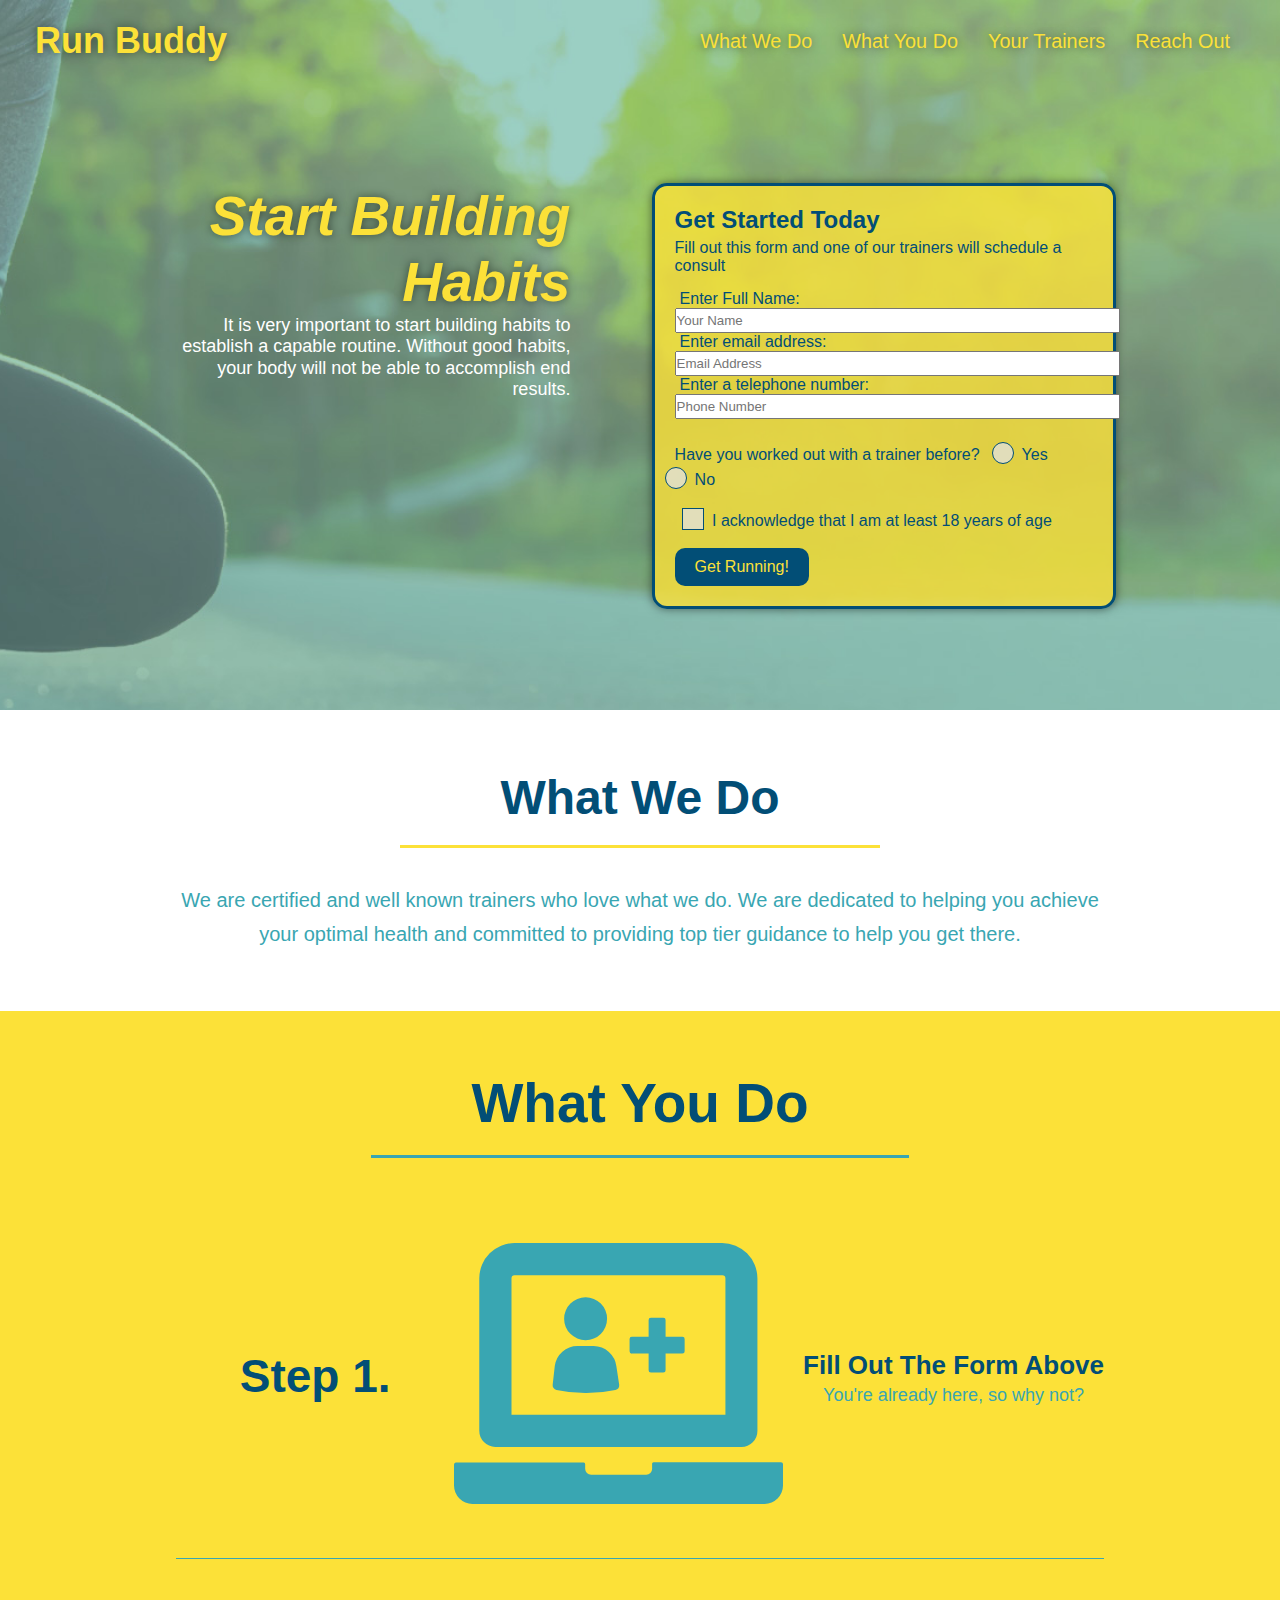
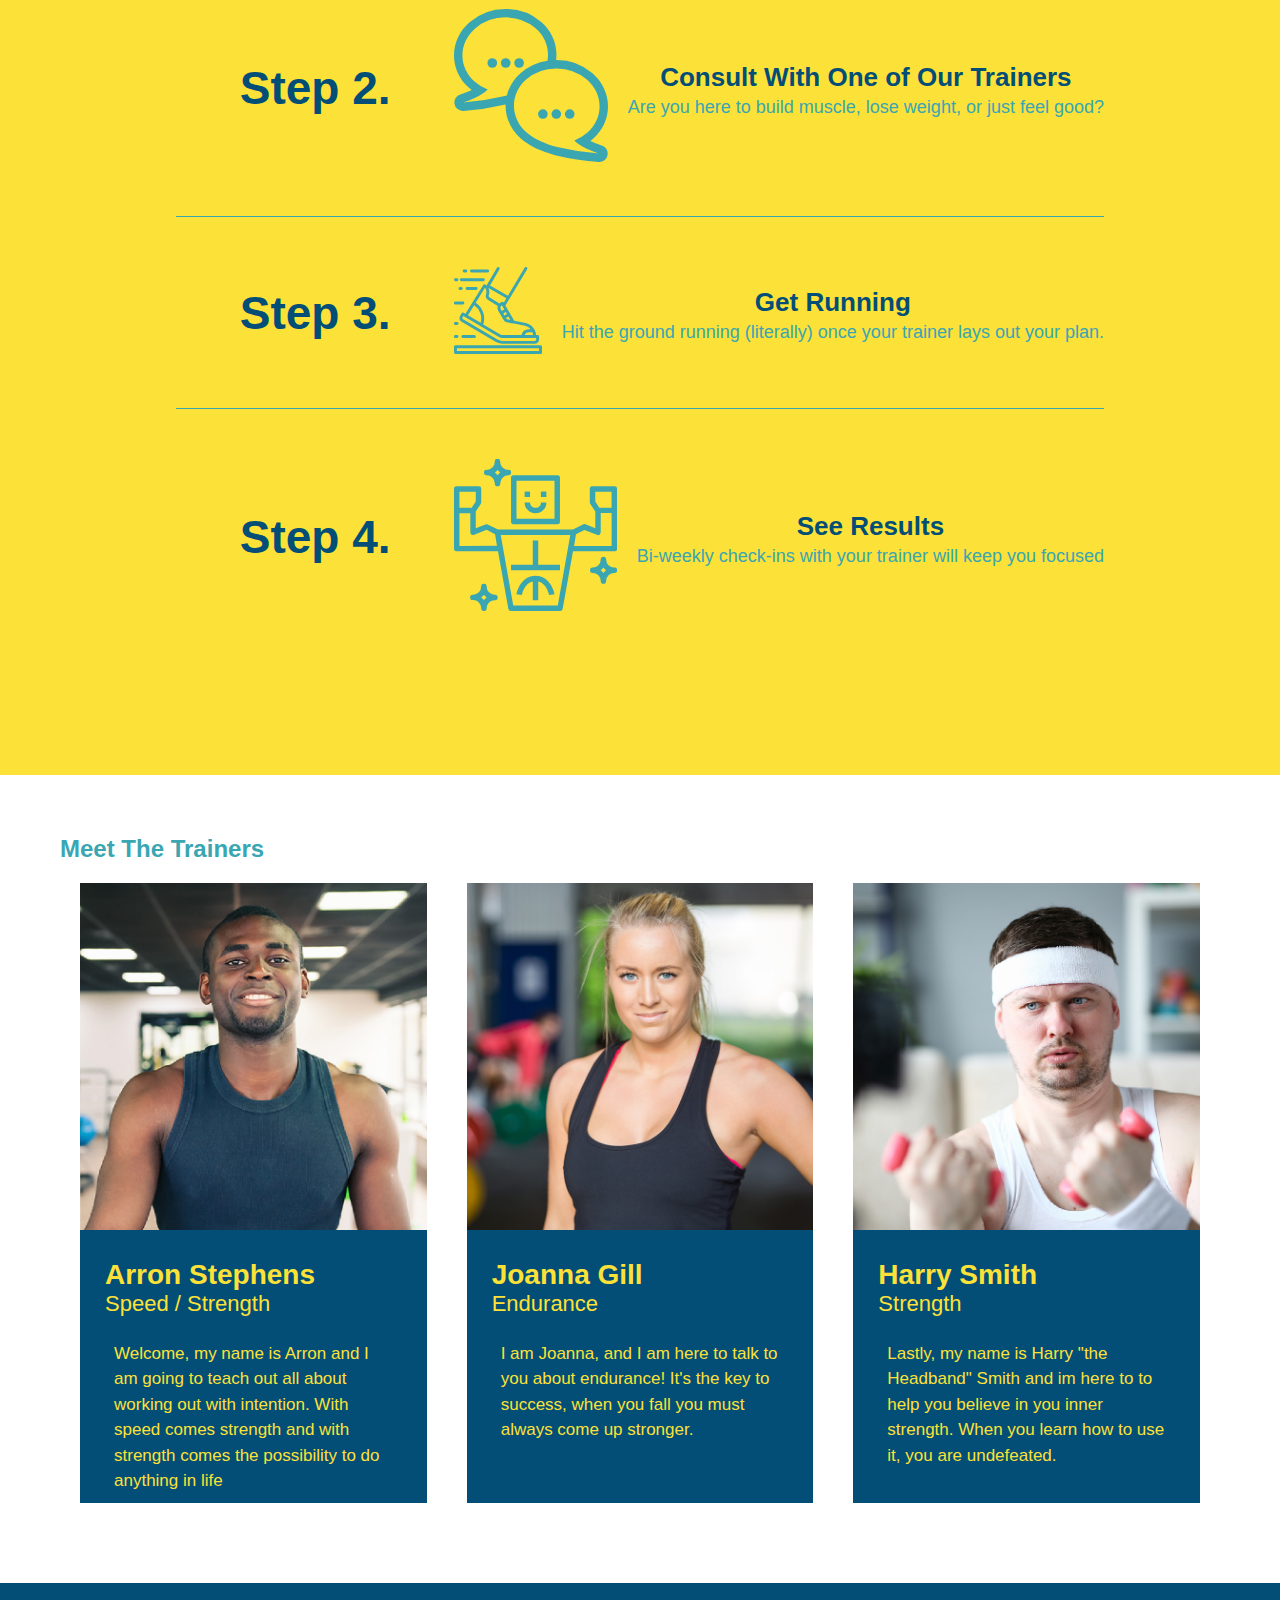
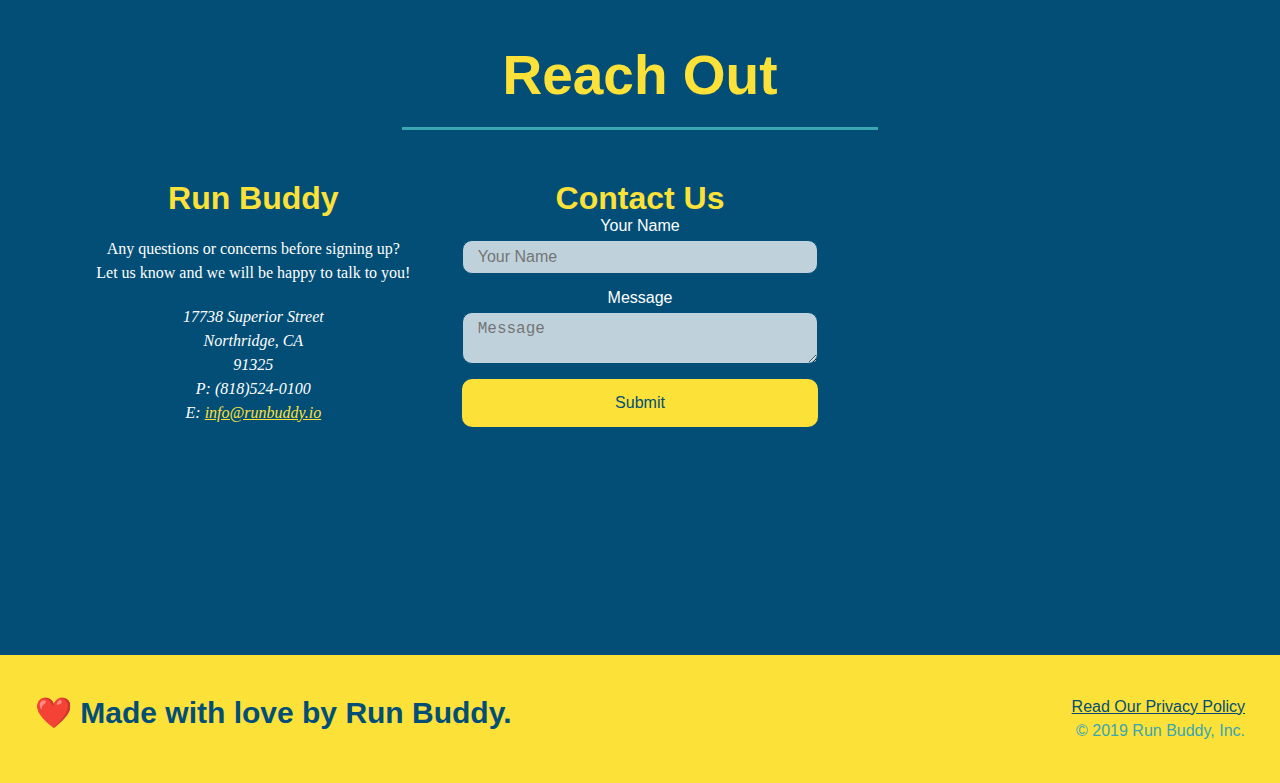
<file: index.html>
<!DOCTYPE html>
<html lang="en">
    <head>
        <meta charset="UTF-8"/>
        <meta name="viewport" content="width=device-width, initial-scale=1.0" />
        <title>Run Buddy</title>
        <link rel="stylesheet" href="./assets/css/style.css"/>

    </head>
    <body>
        <header>
            <h1>
                <a href="/">Run Buddy</a>
            </h1>
            <nav>
                <!--Unordered list items-->
                <ul>
                    <li>
                        <a href="#what-we-do">What We Do</a>
                    </li>
                    <li>
                        <a href="#what-you-do">What You Do</a>
                    </li>
                    <li>
                        <a href="#your-trainers">Your Trainers</a>
                    </li>
                    <li>
                        <a href="#reach-out">Reach Out</a>
                    </li>
                </ul>
            </nav>
        </header>
        

        <!--hero/jumbotron-->
        <section class="hero">
            <div class="hero-cta">
                <h2>Start Building Habits</h2>
                <p>It is very important to start building habits to establish a capable routine. Without good habits, your body will not be able to accomplish end results.</p>
            </div>
            <div class="hero-form">
                <h3>Get Started Today</h3>
                <p>Fill out this form and one of our trainers will schedule a consult</p>
                <form>
                    <label for="name">Enter Full Name:</label>
                    <br />
                    <input style="width: 445px; height: 25px;" type="text" placeholder="Your Name" name="name" id="name" />
                    <br />

                    <label for="email">Enter email address:</label>
                    <br />
                    <input style="width: 445px; height: 25px" type="text" placeholder="Email Address" name="email" id="email" />
                    <br />

                    <label for="phone">Enter a telephone number:</label>
                    <br />
                    <input style="width: 445px; height: 25px" type="text" placeholder="Phone Number" name="phone" id="phone" />
                    <br />

                    <span>
                        <br />
                    <p>
                    Have you worked out with a trainer before? 
                    <span class="radio-wrapper">
                    <input type="radio" name="trainer-confirm" id="trainer-yes" />
                    <label for="trainer-yes">Yes</label>
                    </span>
                    <span class="radio-wrapper">
                    <input type="radio" name="trainer-confirm" id="trainer-no" />
                    <label for="trainer-no">No</label>
                    </span>
                    </p>
                    <p>
                    <span class="checkbox-wrapper">
                    <input type="checkbox" name="age-confirm" id="checkbox" />
                    <label for="checkbox">I acknowledge that I am at least 18 years of age</label>
                    
                    </span>
                    </p>

                    <button type="submit">Get Running!</button>

                </form>
            </div>
        </section>


        <!--What We Do Section-->
        <section id="what-we-do" class="intro">
                <h2>What We Do</h2>
                <p>We are certified and well known trainers who love what we do. We are dedicated to helping you achieve your optimal health and committed to providing top tier guidance to help you get there.</p>
            
        </section>

        <!--What You Do Section-->
        <section id="what-you-do" class="steps">
                <h2>What You Do</h2>
                
                <div class="step">
                <h3>Step 1.</h3>
                <div class="step-info">
                    <div class="step-img">
                        <img src="assets/images/01-04-svgs/step-1.svg" alt="" />
                    </div>
                    <div class="step-text">
                        <h4>Fill Out The Form Above</h4>
                        <p>You're already here, so why not?</p>
                    </div>
                </div>
            </div>

            <div class="step">
                <h3>Step 2.</h3>
                <div class="step-info">
                    <div class="step-img">
                        <img src="assets/images/01-04-svgs/step-2.svg" alt="" />
                    </div>
                    <div class="step-text">
                        <h4>Consult With One of Our Trainers</h4>
                        <p>Are you here to build muscle, lose weight, or just feel good?</p>
                    </div>
                </div>
            </div>

            <div class="step">
                <h3>Step 3.</h3>
                <div class="step-info">
                    <div class="step-img">
                        <img src="assets/images/01-04-svgs/step-3.svg" alt="" />
                    </div>
                    <div class="step-text">
                        <h4>Get Running</h4>
                        <p>Hit the ground running (literally) once your trainer lays out your plan.</p>
                    </div>
                </div>
            </div>

            <div class="step">
                <h3>Step 4.</h3>
                <div class="step-info">
                    <div class="step-img">
                        <img src="assets/images/01-04-svgs/step-4.svg" alt="" />
                    </div>
                    <div class="step-text">
                        <h4>See Results</h4>
                        <p>Bi-weekly check-ins with your trainer will keep you focused</p>
                    </div>
                </div>
            </div>
        </section>

        <!--Meet The Trainers Section-->
        <section id="your-trainers">
                <h2>Meet The Trainers</h2>
        <div class="trainers">
            <article class="trainer">
                <img src="./assets/images/01-05-trainers/trainer-1.jpg" alt="Arron Stephens" />
                <div class="trainer-bio">
                    <h3 class="trainer-name">Arron Stephens</h3>
                    <h4 class="trainer-role">Speed / Strength</h4>
                    <p>Welcome, my name is Arron and I am going to teach out all about working out with intention. With speed comes strength and with strength comes the possibility to do anything in life</p>
                </div>
            </article>

            <article class="trainer">
                <img src="assets/images/01-05-trainers/trainer-2.jpg" alt="Joanna Gill" />
                <div class="trainer-bio">
                    <h3 class="trainer-name">Joanna Gill</h3>
                    <h4 class="trainer-role">Endurance</h4>
                    <p>I am Joanna, and I am here to talk to you about endurance! It's the key to success, when you fall you must always come up stronger.</p>
                </div>
                
            </article>

            <article class="trainer">
                <img src="assets/images/01-05-trainers/trainer-3.jpg" alt="Harry Smith" />
                <div class="trainer-bio">
                    <h3 class="trainer-name">Harry Smith</h3>
                    <h4 class="trainer-role">Strength</h4>
                    <p>Lastly, my name is Harry "the Headband" Smith and im here to to help you believe in you inner strength. When you learn how to use it, you are undefeated.</p>
                </div>
            </article>
        </div>
        </section>

        <!--Reach Out Section-->
        <section id="reach-out" class="contact">
                <h2>Reach Out</h2>
            <div class="contact-info">
                <div>
                    <h3>Run Buddy</h3>
                    <p>Any questions or concerns before signing up?
                     <br />
                    Let us know and we will be happy to talk to you!
                     </p>
                <address>
                    17738 Superior Street <br />
                    Northridge, CA <br />
                    91325 <br />
                    P: (818)524-0100 <br />
                    E: <a href="mailto:info@runbuddy.io">info@runbuddy.io</a>
                </address>
                </div>

                <div class="contact-form">
                    <h3>Contact Us</h3>
                    <form>
                        <label for="contact-name">Your Name</label>
                        <input type="text" id="contact-name" placeholder="Your Name" />

                        <label for="contact-message">Message</label>
                        <textarea id="contact-message" placeholder="Message"></textarea>
                        
                        <button type="submit">Submit</button>
                    </form>
                </div>

                <iframe src="https://www.google.com/maps/embed?pb=!1m18!1m12!1m3!1d3298.086466622393!2d-118.52366784956443!3d34.24633721482932!2m3!1f0!2f0!3f0!3m2!1i1024!2i768!4f13.1!3m3!1m2!1s0x80c29af9d568f711%3A0x3acce81104644453!2s17738%20Superior%20St%2C%20Northridge%2C%20CA%2091325!5e0!3m2!1sen!2sus!4v1646447461310!5m2!1sen!2sus" 
                width="0" height="400" style="border:0;" allowfullscreen="" loading="lazy"></iframe>
            </div>
        </section>


        <!--Footer-->
        <footer>
            <h2>❤️ Made with love by Run Buddy. </h2>
            <div>
                <a href="./privacy-policy.html">Read Our Privacy Policy</a><br />
                &copy; 2019 Run Buddy, Inc.
            </div>
        </footer>
    </body>
</html>
</file>
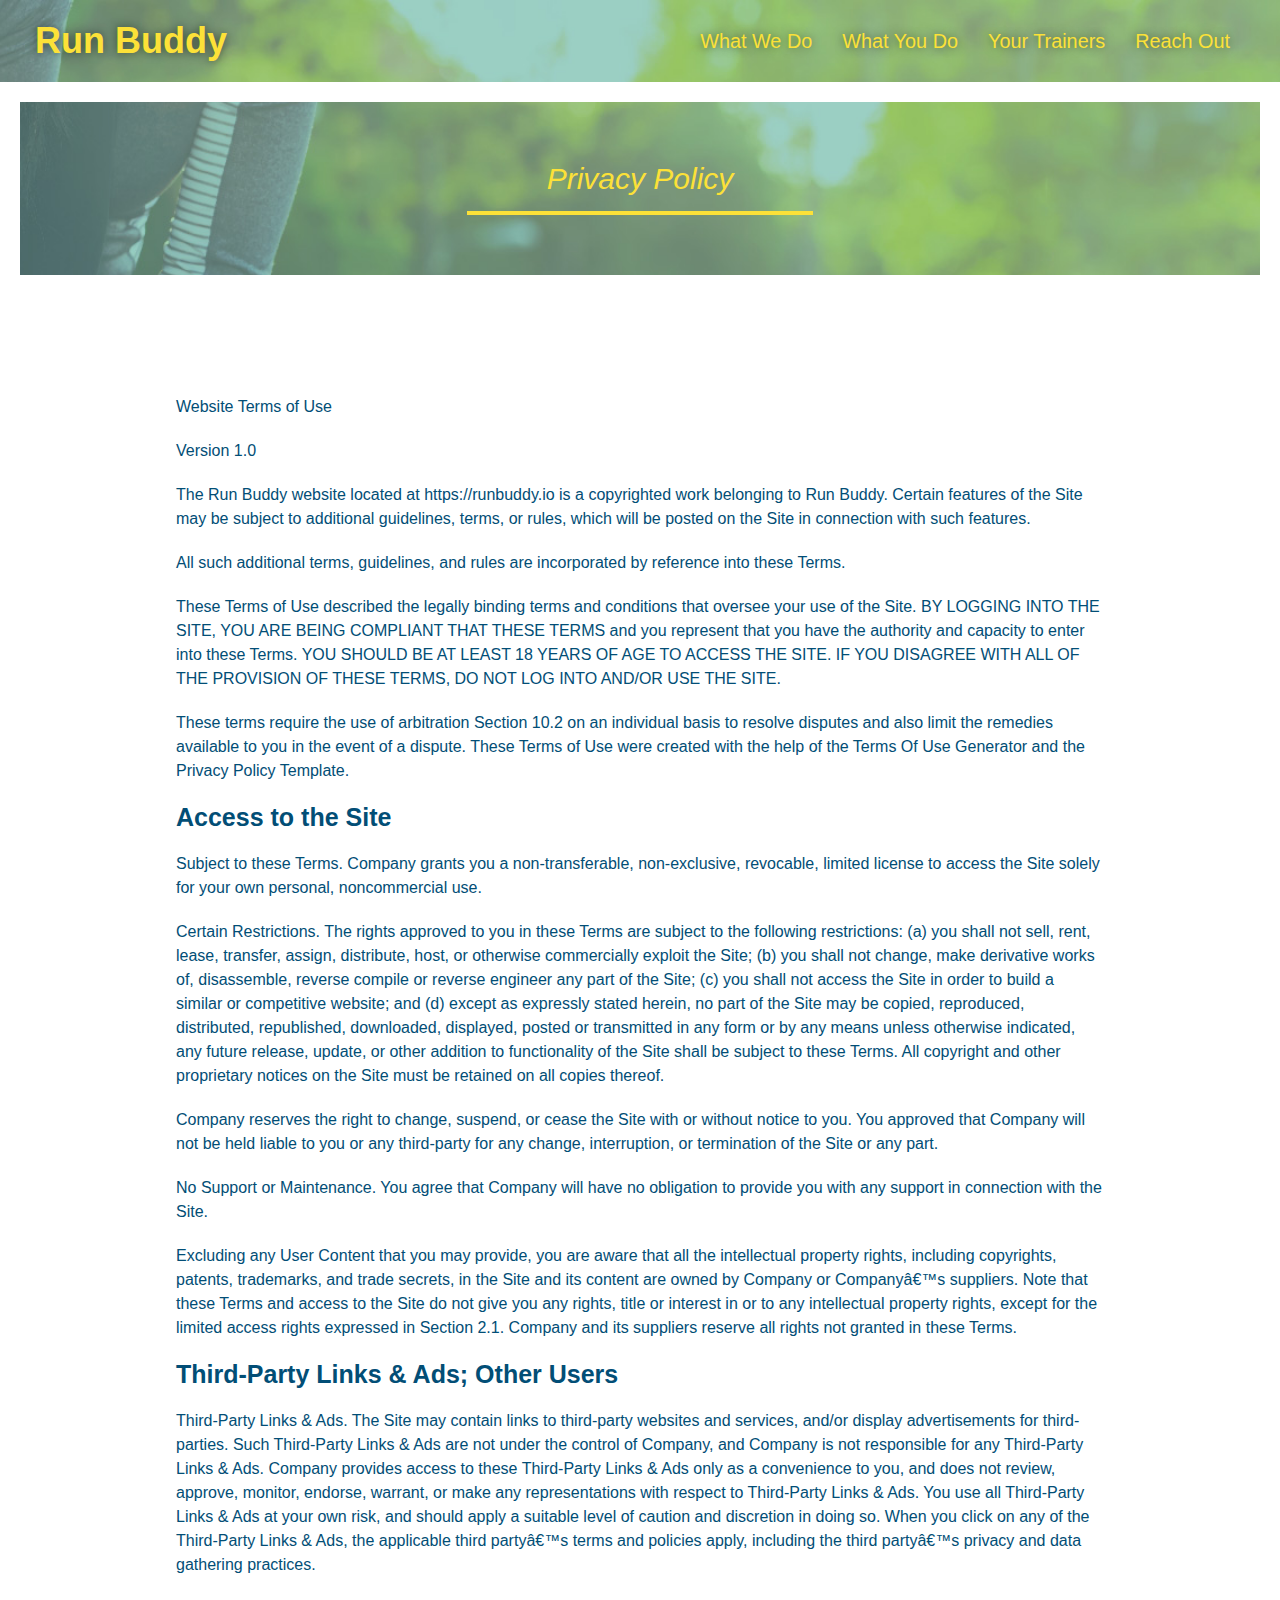
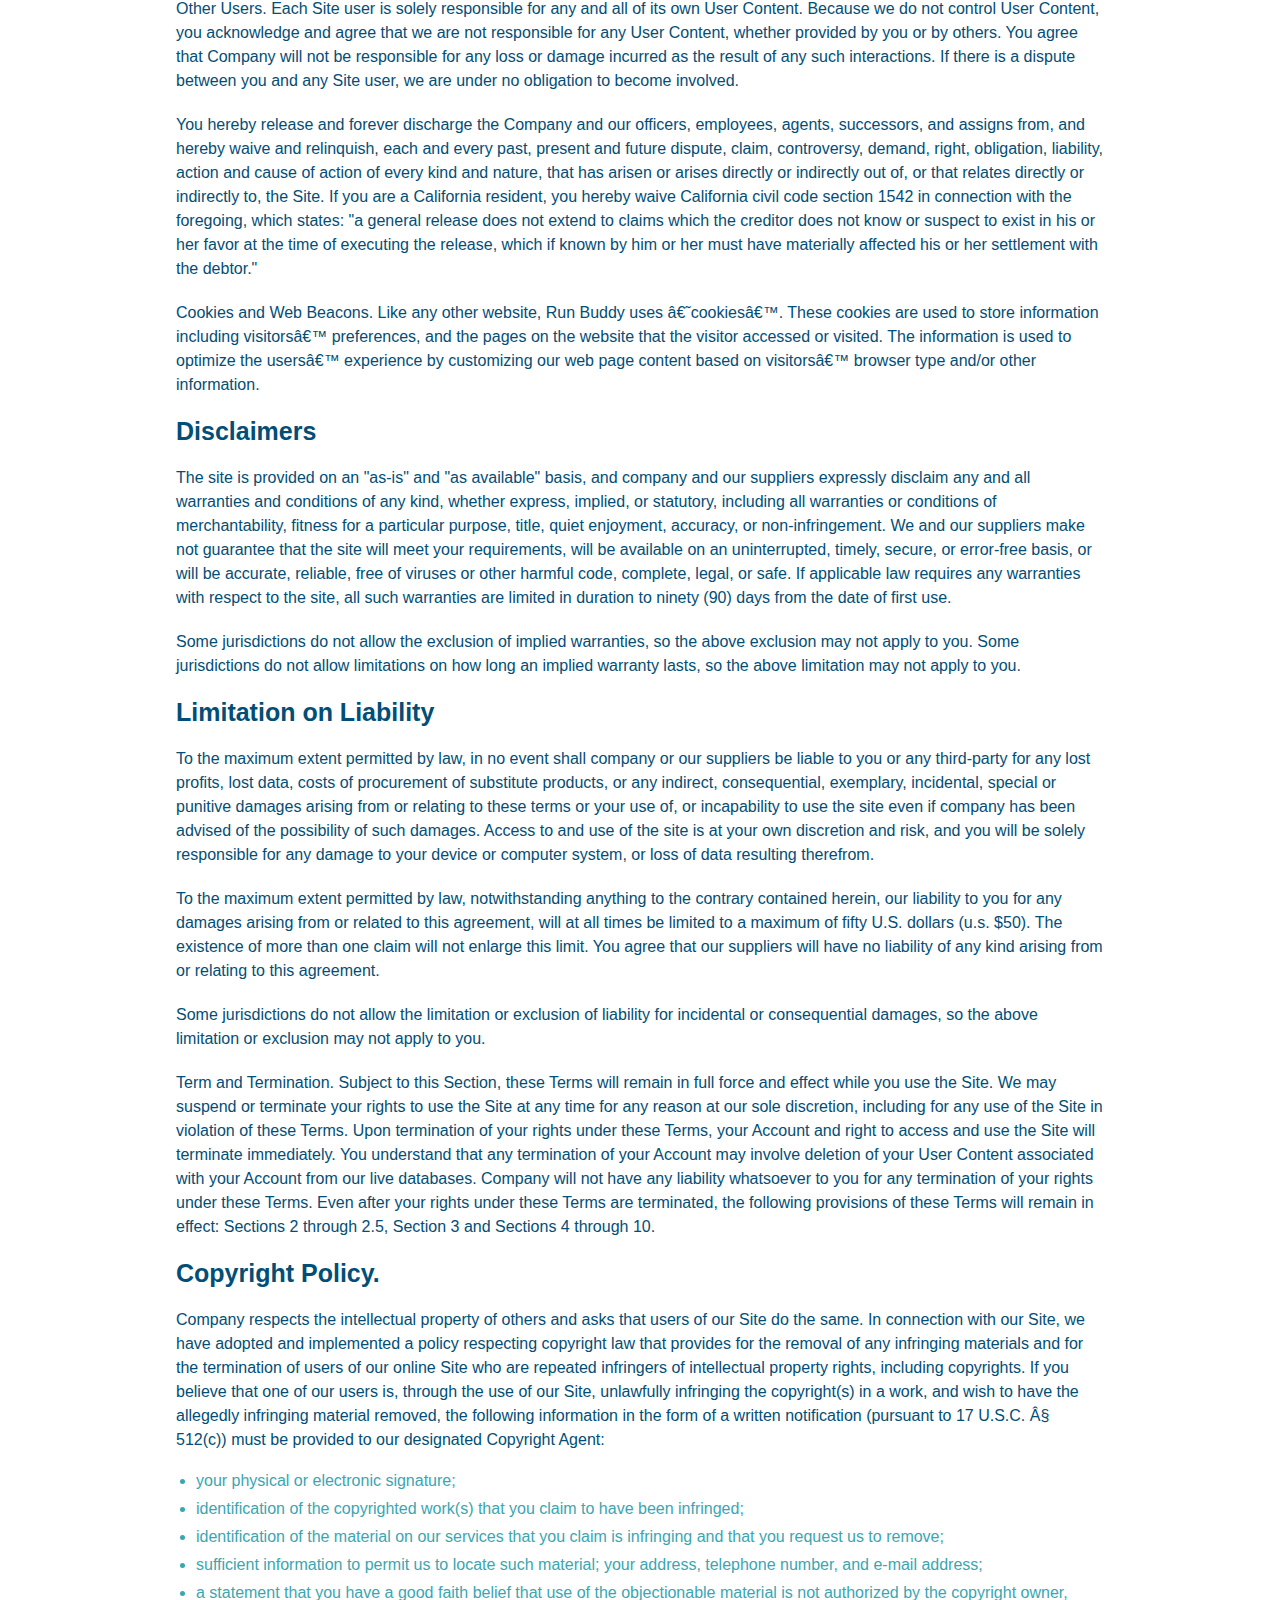
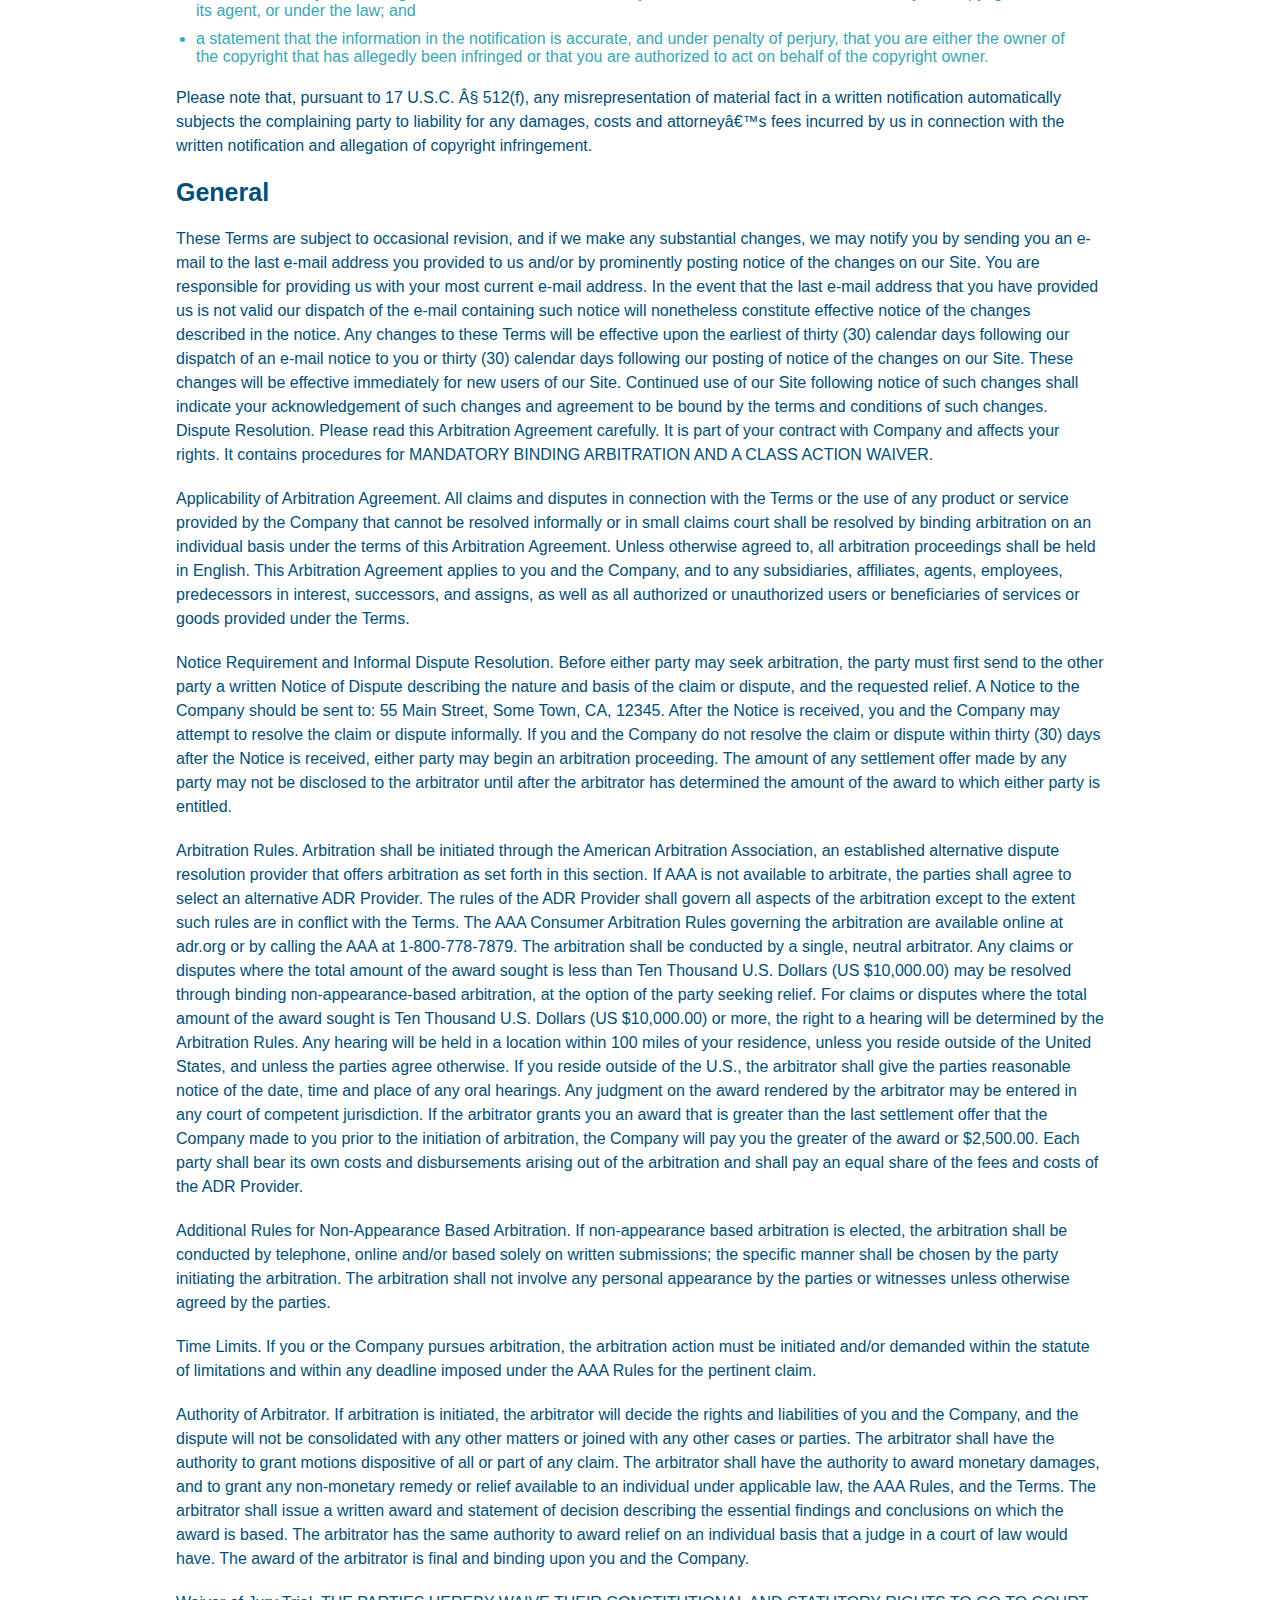
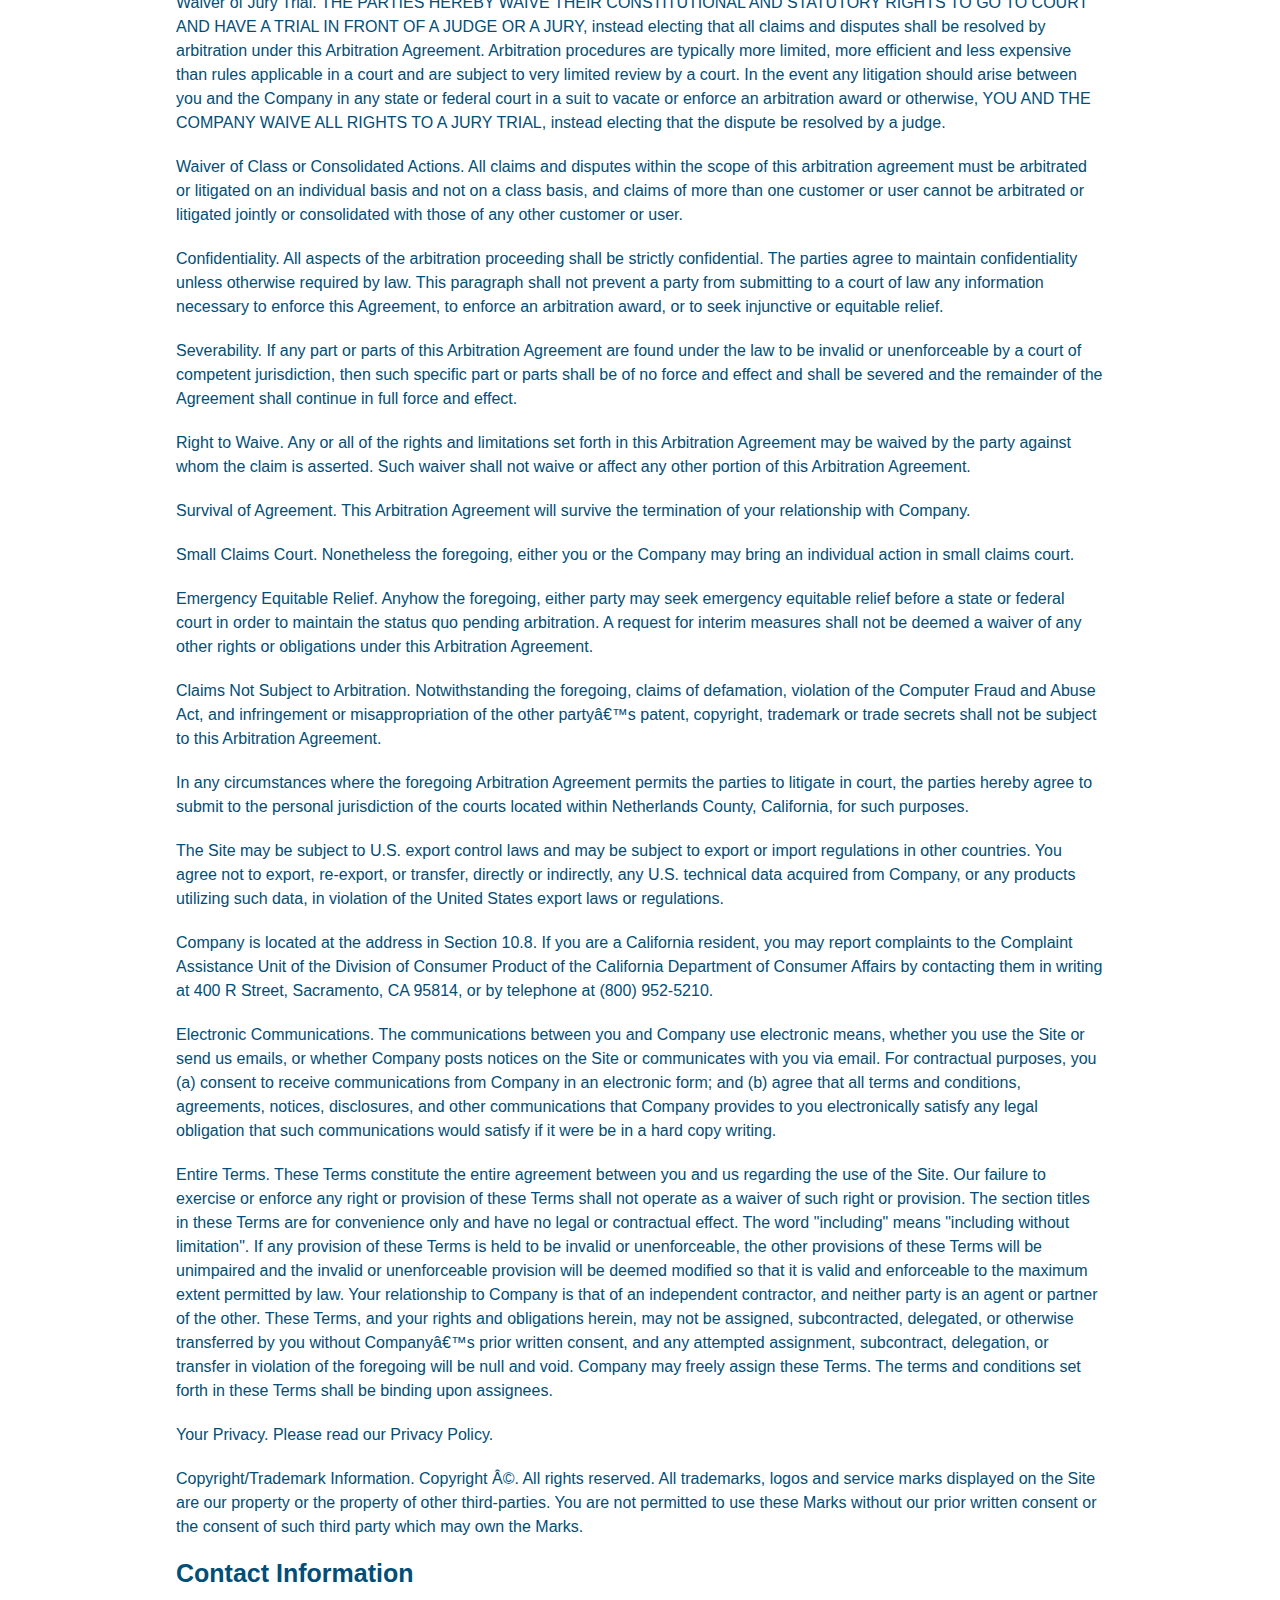
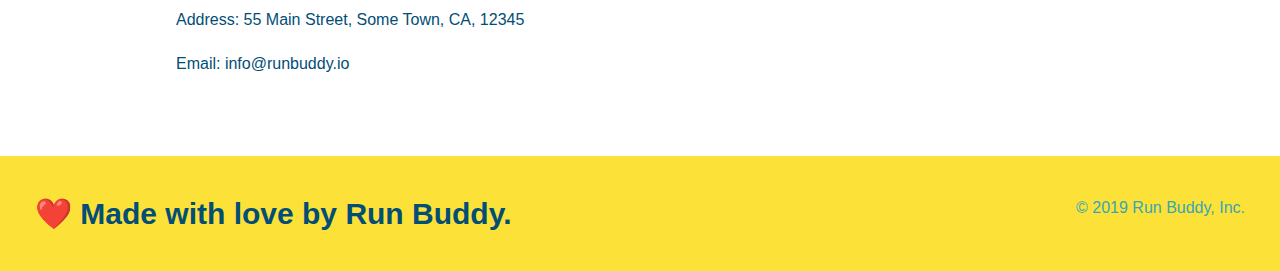
<file: privacy-policy.html>
<!DOCTYPE html>
<html lang="en">
<head>
    <meta charset="UTF-8">
    <meta name="viewport" content="width=device-width, initial-scale=1.0" />
    <title>Privacy Policy - Run Buddy</title>
    <link rel="stylesheet" href="./assets/css/style.css"/>
    <link rel="stylesheet" href="./assets/css/secondary-style.css" />
</head>
<body>

     <header>
            <h1>
                <a href="/">Run Buddy</a>
            </h1>
            <nav>
                <!--Unordered list items-->
                <ul>
                    <li>
                        <a href="./index.html#what-we-do">What We Do</a>
                    </li>
                    <li>
                        <a href="./index.html#what-you-do">What You Do</a>
                    </li>
                    <li>
                        <a href="./index.html#your-trainers">Your Trainers</a>
                    </li>
                    <li>
                        <a href="./index.html#reach-out">Reach Out</a>
                    </li>
                </ul>
            </nav>
        </header>

        <section class="hero hero-secondary">
            <h2 class="page-title">
                Privacy Policy
            </h2>

        </section>

         <section>
            <article class="secondary-content">
                <p>
        Website Terms of Use
      </p>

      <p>
        Version 1.0
      </p>

      <p>
        The Run Buddy website located at https://runbuddy.io is a copyrighted work belonging to Run Buddy. Certain
        features of the Site may be subject to additional guidelines, terms, or rules, which will be posted on the Site
        in connection with such features.
      </p>

      <p>
        All such additional terms, guidelines, and rules are incorporated by reference into these Terms.
      </p>

      <p>
        These Terms of Use described the legally binding terms and conditions that oversee your use of the Site. BY
        LOGGING INTO THE SITE, YOU ARE BEING COMPLIANT THAT THESE TERMS and you represent that you have the authority
        and capacity to enter into these Terms. YOU SHOULD BE AT LEAST 18 YEARS OF AGE TO ACCESS THE SITE. IF YOU
        DISAGREE WITH ALL OF THE PROVISION OF THESE TERMS, DO NOT LOG INTO AND/OR USE THE SITE.
      </p>

      <p>
        These terms require the use of arbitration Section 10.2 on an individual basis to resolve disputes and also
        limit the remedies available to you in the event of a dispute. These Terms of Use were created with the help of
        the Terms Of Use Generator and the Privacy Policy Template.
      </p>

      <h3>
        Access to the Site
      </h3>

      <p>
        Subject to these Terms. Company grants you a non-transferable, non-exclusive, revocable, limited license to
        access the Site solely for your own personal, noncommercial use.
      </p>

      <p>
        Certain Restrictions. The rights approved to you in these Terms are subject to the following restrictions: (a)
        you shall not sell, rent, lease, transfer, assign, distribute, host, or otherwise commercially exploit the Site;
        (b) you shall not change, make derivative works of, disassemble, reverse compile or reverse engineer any part of
        the Site; (c) you shall not access the Site in order to build a similar or competitive website; and (d) except
        as expressly stated herein, no part of the Site may be copied, reproduced, distributed, republished, downloaded,
        displayed, posted or transmitted in any form or by any means unless otherwise indicated, any future release,
        update, or other addition to functionality of the Site shall be subject to these Terms. All copyright and other
        proprietary notices on the Site must be retained on all copies thereof.
      </p>

      <p>
        Company reserves the right to change, suspend, or cease the Site with or without notice to you. You approved
        that Company will not be held liable to you or any third-party for any change, interruption, or termination of
        the Site or any part.
      </p>

      <p>
        No Support or Maintenance. You agree that Company will have no obligation to provide you with any support in
        connection with the Site.
      </p>

      <p>
        Excluding any User Content that you may provide, you are aware that all the intellectual property rights,
        including copyrights, patents, trademarks, and trade secrets, in the Site and its content are owned by Company
        or Companyâ€™s suppliers. Note that these Terms and access to the Site do not give you any rights, title or
        interest in or to any intellectual property rights, except for the limited access rights expressed in Section
        2.1. Company and its suppliers reserve all rights not granted in these Terms.
      </p>

      <h3>
        Third-Party Links & Ads; Other Users
      </h3>

      <p>
        Third-Party Links & Ads. The Site may contain links to third-party websites and services, and/or display
        advertisements for third-parties. Such Third-Party Links & Ads are not under the control of Company, and Company
        is not responsible for any Third-Party Links & Ads. Company provides access to these Third-Party Links & Ads
        only as a convenience to you, and does not review, approve, monitor, endorse, warrant, or make any
        representations with respect to Third-Party Links & Ads. You use all Third-Party Links & Ads at your own risk,
        and should apply a suitable level of caution and discretion in doing so. When you click on any of the
        Third-Party Links & Ads, the applicable third partyâ€™s terms and policies apply, including the third partyâ€™s
        privacy and data gathering practices.
      </p>

      <p>
        Other Users. Each Site user is solely responsible for any and all of its own User Content. Because we do not
        control User Content, you acknowledge and agree that we are not responsible for any User Content, whether
        provided by you or by others. You agree that Company will not be responsible for any loss or damage incurred as
        the result of any such interactions. If there is a dispute between you and any Site user, we are under no
        obligation to become involved.
      </p>

      <p>
        You hereby release and forever discharge the Company and our officers, employees, agents, successors, and
        assigns from, and hereby waive and relinquish, each and every past, present and future dispute, claim,
        controversy, demand, right, obligation, liability, action and cause of action of every kind and nature, that has
        arisen or arises directly or indirectly out of, or that relates directly or indirectly to, the Site. If you are
        a California resident, you hereby waive California civil code section 1542 in connection with the foregoing,
        which states: "a general release does not extend to claims which the creditor does not know or suspect to exist
        in his or her favor at the time of executing the release, which if known by him or her must have materially
        affected his or her settlement with the debtor."
      </p>

      <p>
        Cookies and Web Beacons. Like any other website, Run Buddy uses â€˜cookiesâ€™. These cookies are used to store
        information including visitorsâ€™ preferences, and the pages on the website that the visitor accessed or visited.
        The information is used to optimize the usersâ€™ experience by customizing our web page content based on visitorsâ€™
        browser type and/or other information.
      </p>

      <h3>
        Disclaimers
      </h3>

      <p>
        The site is provided on an "as-is" and "as available" basis, and company and our suppliers expressly disclaim
        any and all warranties and conditions of any kind, whether express, implied, or statutory, including all
        warranties or conditions of merchantability, fitness for a particular purpose, title, quiet enjoyment, accuracy,
        or non-infringement. We and our suppliers make not guarantee that the site will meet your requirements, will be
        available on an uninterrupted, timely, secure, or error-free basis, or will be accurate, reliable, free of
        viruses or other harmful code, complete, legal, or safe. If applicable law requires any warranties with respect
        to the site, all such warranties are limited in duration to ninety (90) days from the date of first use.
      </p>

      <p>
        Some jurisdictions do not allow the exclusion of implied warranties, so the above exclusion may not apply to
        you. Some jurisdictions do not allow limitations on how long an implied warranty lasts, so the above limitation
        may not apply to you.
      </p>

      <h3>
        Limitation on Liability
      </h3>

      <p>
        To the maximum extent permitted by law, in no event shall company or our suppliers be liable to you or any
        third-party for any lost profits, lost data, costs of procurement of substitute products, or any indirect,
        consequential, exemplary, incidental, special or punitive damages arising from or relating to these terms or
        your use of, or incapability to use the site even if company has been advised of the possibility of such
        damages. Access to and use of the site is at your own discretion and risk, and you will be solely responsible
        for any damage to your device or computer system, or loss of data resulting therefrom.
      </p>

      <p>
        To the maximum extent permitted by law, notwithstanding anything to the contrary contained herein, our liability
        to you for any damages arising from or related to this agreement, will at all times be limited to a maximum of
        fifty U.S. dollars (u.s. $50). The existence of more than one claim will not enlarge this limit. You agree that
        our suppliers will have no liability of any kind arising from or relating to this agreement.
      </p>

      <p>
        Some jurisdictions do not allow the limitation or exclusion of liability for incidental or consequential
        damages, so the above limitation or exclusion may not apply to you.
      </p>

      <p>
        Term and Termination. Subject to this Section, these Terms will remain in full force and effect while you use
        the Site. We may suspend or terminate your rights to use the Site at any time for any reason at our sole
        discretion, including for any use of the Site in violation of these Terms. Upon termination of your rights under
        these Terms, your Account and right to access and use the Site will terminate immediately. You understand that
        any termination of your Account may involve deletion of your User Content associated with your Account from our
        live databases. Company will not have any liability whatsoever to you for any termination of your rights under
        these Terms. Even after your rights under these Terms are terminated, the following provisions of these Terms
        will remain in effect: Sections 2 through 2.5, Section 3 and Sections 4 through 10.
      </p>

      <h3>
        Copyright Policy.
      </h3>

      <p>
        Company respects the intellectual property of others and asks that users of our Site do the same. In connection
        with our Site, we have adopted and implemented a policy respecting copyright law that provides for the removal
        of any infringing materials and for the termination of users of our online Site who are repeated infringers of
        intellectual property rights, including copyrights. If you believe that one of our users is, through the use of
        our Site, unlawfully infringing the copyright(s) in a work, and wish to have the allegedly infringing material
        removed, the following information in the form of a written notification (pursuant to 17 U.S.C. Â§ 512(c)) must
        be provided to our designated Copyright Agent:
      </p>

      <ul>
        <li>
          your physical or electronic signature;
        </li>
        <li>
          identification of the copyrighted work(s) that you claim to have been infringed;
        </li>
        <li>
          identification of the material on our services that you claim is infringing and that you request us to remove;
        </li>
        <li>
          sufficient information to permit us to locate such material; your address, telephone number, and e-mail
          address;
        </li>
        <li>
          a statement that you have a good faith belief that use of the objectionable material is not authorized by the
          copyright owner, its agent, or under the law; and
        </li>
        <li>
          a statement that the information in the notification is accurate, and under penalty of perjury, that you are
          either the owner of the copyright that has allegedly been infringed or that you are authorized to act on
          behalf of the copyright owner.
        </li>
      </ul>

      <p>
        Please note that, pursuant to 17 U.S.C. Â§ 512(f), any misrepresentation of material fact in a written
        notification automatically subjects the complaining party to liability for any damages, costs and attorneyâ€™s
        fees incurred by us in connection with the written notification and allegation of copyright infringement.
      </p>

      <h3>
        General
      </h3>

      <p>
        These Terms are subject to occasional revision, and if we make any substantial changes, we may notify you by
        sending you an e-mail to the last e-mail address you provided to us and/or by prominently posting notice of the
        changes on our Site. You are responsible for providing us with your most current e-mail address. In the event
        that the last e-mail address that you have provided us is not valid our dispatch of the e-mail containing such
        notice will nonetheless constitute effective notice of the changes described in the notice. Any changes to these
        Terms will be effective upon the earliest of thirty (30) calendar days following our dispatch of an e-mail
        notice to you or thirty (30) calendar days following our posting of notice of the changes on our Site. These
        changes will be effective immediately for new users of our Site. Continued use of our Site following notice of
        such changes shall indicate your acknowledgement of such changes and agreement to be bound by the terms and
        conditions of such changes. Dispute Resolution. Please read this Arbitration Agreement carefully. It is part of
        your contract with Company and affects your rights. It contains procedures for MANDATORY BINDING ARBITRATION AND
        A CLASS ACTION WAIVER.
      </p>

      <p>
        Applicability of Arbitration Agreement. All claims and disputes in connection with the Terms or the use of any
        product or service provided by the Company that cannot be resolved informally or in small claims court shall be
        resolved by binding arbitration on an individual basis under the terms of this Arbitration Agreement. Unless
        otherwise agreed to, all arbitration proceedings shall be held in English. This Arbitration Agreement applies to
        you and the Company, and to any subsidiaries, affiliates, agents, employees, predecessors in interest,
        successors, and assigns, as well as all authorized or unauthorized users or beneficiaries of services or goods
        provided under the Terms.
      </p>

      <p>
        Notice Requirement and Informal Dispute Resolution. Before either party may seek arbitration, the party must
        first send to the other party a written Notice of Dispute describing the nature and basis of the claim or
        dispute, and the requested relief. A Notice to the Company should be sent to: 55 Main Street, Some Town, CA,
        12345. After the Notice is received, you and the Company may attempt to resolve the claim or dispute informally.
        If you and the Company do not resolve the claim or dispute within thirty (30) days after the Notice is received,
        either party may begin an arbitration proceeding. The amount of any settlement offer made by any party may not
        be disclosed to the arbitrator until after the arbitrator has determined the amount of the award to which either
        party is entitled.
      </p>

      <p>
        Arbitration Rules. Arbitration shall be initiated through the American Arbitration Association, an established
        alternative dispute resolution provider that offers arbitration as set forth in this section. If AAA is not
        available to arbitrate, the parties shall agree to select an alternative ADR Provider. The rules of the ADR
        Provider shall govern all aspects of the arbitration except to the extent such rules are in conflict with the
        Terms. The AAA Consumer Arbitration Rules governing the arbitration are available online at adr.org or by
        calling the AAA at 1-800-778-7879. The arbitration shall be conducted by a single, neutral arbitrator. Any
        claims or disputes where the total amount of the award sought is less than Ten Thousand U.S. Dollars (US
        $10,000.00) may be resolved through binding non-appearance-based arbitration, at the option of the party seeking
        relief. For claims or disputes where the total amount of the award sought is Ten Thousand U.S. Dollars (US
        $10,000.00) or more, the right to a hearing will be determined by the Arbitration Rules. Any hearing will be
        held in a location within 100 miles of your residence, unless you reside outside of the United States, and
        unless the parties agree otherwise. If you reside outside of the U.S., the arbitrator shall give the parties
        reasonable notice of the date, time and place of any oral hearings. Any judgment on the award rendered by the
        arbitrator may be entered in any court of competent jurisdiction. If the arbitrator grants you an award that is
        greater than the last settlement offer that the Company made to you prior to the initiation of arbitration, the
        Company will pay you the greater of the award or $2,500.00. Each party shall bear its own costs and
        disbursements arising out of the arbitration and shall pay an equal share of the fees and costs of the ADR
        Provider.
      </p>

      <p>
        Additional Rules for Non-Appearance Based Arbitration. If non-appearance based arbitration is elected, the
        arbitration shall be conducted by telephone, online and/or based solely on written submissions; the specific
        manner shall be chosen by the party initiating the arbitration. The arbitration shall not involve any personal
        appearance by the parties or witnesses unless otherwise agreed by the parties.
      </p>

      <p>
        Time Limits. If you or the Company pursues arbitration, the arbitration action must be initiated and/or demanded
        within the statute of limitations and within any deadline imposed under the AAA Rules for the pertinent claim.
      </p>

      <p>
        Authority of Arbitrator. If arbitration is initiated, the arbitrator will decide the rights and liabilities of
        you and the Company, and the dispute will not be consolidated with any other matters or joined with any other
        cases or parties. The arbitrator shall have the authority to grant motions dispositive of all or part of any
        claim. The arbitrator shall have the authority to award monetary damages, and to grant any non-monetary remedy
        or relief available to an individual under applicable law, the AAA Rules, and the Terms. The arbitrator shall
        issue a written award and statement of decision describing the essential findings and conclusions on which the
        award is based. The arbitrator has the same authority to award relief on an individual basis that a judge in a
        court of law would have. The award of the arbitrator is final and binding upon you and the Company.
      </p>

      <p>
        Waiver of Jury Trial. THE PARTIES HEREBY WAIVE THEIR CONSTITUTIONAL AND STATUTORY RIGHTS TO GO TO COURT AND HAVE
        A TRIAL IN FRONT OF A JUDGE OR A JURY, instead electing that all claims and disputes shall be resolved by
        arbitration under this Arbitration Agreement. Arbitration procedures are typically more limited, more efficient
        and less expensive than rules applicable in a court and are subject to very limited review by a court. In the
        event any litigation should arise between you and the Company in any state or federal court in a suit to vacate
        or enforce an arbitration award or otherwise, YOU AND THE COMPANY WAIVE ALL RIGHTS TO A JURY TRIAL, instead
        electing that the dispute be resolved by a judge.
      </p>

      <p>
        Waiver of Class or Consolidated Actions. All claims and disputes within the scope of this arbitration agreement
        must be arbitrated or litigated on an individual basis and not on a class basis, and claims of more than one
        customer or user cannot be arbitrated or litigated jointly or consolidated with those of any other customer or
        user.
      </p>

      <p>
        Confidentiality. All aspects of the arbitration proceeding shall be strictly confidential. The parties agree to
        maintain confidentiality unless otherwise required by law. This paragraph shall not prevent a party from
        submitting to a court of law any information necessary to enforce this Agreement, to enforce an arbitration
        award, or to seek injunctive or equitable relief.
      </p>

      <p>
        Severability. If any part or parts of this Arbitration Agreement are found under the law to be invalid or
        unenforceable by a court of competent jurisdiction, then such specific part or parts shall be of no force and
        effect and shall be severed and the remainder of the Agreement shall continue in full force and effect.
      </p>

      <p>
        Right to Waive. Any or all of the rights and limitations set forth in this Arbitration Agreement may be waived
        by the party against whom the claim is asserted. Such waiver shall not waive or affect any other portion of this
        Arbitration Agreement.
      </p>

      <p>
        Survival of Agreement. This Arbitration Agreement will survive the termination of your relationship with
        Company.
      </p>

      <p>
        Small Claims Court. Nonetheless the foregoing, either you or the Company may bring an individual action in small
        claims court.
      </p>

      <p>
        Emergency Equitable Relief. Anyhow the foregoing, either party may seek emergency equitable relief before a
        state or federal court in order to maintain the status quo pending arbitration. A request for interim measures
        shall not be deemed a waiver of any other rights or obligations under this Arbitration Agreement.
      </p>

      <p>
        Claims Not Subject to Arbitration. Notwithstanding the foregoing, claims of defamation, violation of the
        Computer Fraud and Abuse Act, and infringement or misappropriation of the other partyâ€™s patent, copyright,
        trademark or trade secrets shall not be subject to this Arbitration Agreement.
      </p>

      <p>
        In any circumstances where the foregoing Arbitration Agreement permits the parties to litigate in court, the
        parties hereby agree to submit to the personal jurisdiction of the courts located within Netherlands County,
        California, for such purposes.
      </p>

      <p>
        The Site may be subject to U.S. export control laws and may be subject to export or import regulations in other
        countries. You agree not to export, re-export, or transfer, directly or indirectly, any U.S. technical data
        acquired from Company, or any products utilizing such data, in violation of the United States export laws or
        regulations.
      </p>

      <p>
        Company is located at the address in Section 10.8. If you are a California resident, you may report complaints
        to the Complaint Assistance Unit of the Division of Consumer Product of the California Department of Consumer
        Affairs by contacting them in writing at 400 R Street, Sacramento, CA 95814, or by telephone at (800) 952-5210.
      </p>

      <p>
        Electronic Communications. The communications between you and Company use electronic means, whether you use the
        Site or send us emails, or whether Company posts notices on the Site or communicates with you via email. For
        contractual purposes, you (a) consent to receive communications from Company in an electronic form; and (b)
        agree that all terms and conditions, agreements, notices, disclosures, and other communications that Company
        provides to you electronically satisfy any legal obligation that such communications would satisfy if it were be
        in a hard copy writing.
      </p>

      <p>
        Entire Terms. These Terms constitute the entire agreement between you and us regarding the use of the Site. Our
        failure to exercise or enforce any right or provision of these Terms shall not operate as a waiver of such right
        or provision. The section titles in these Terms are for convenience only and have no legal or contractual
        effect. The word "including" means "including without limitation". If any provision of these Terms is held to be
        invalid or unenforceable, the other provisions of these Terms will be unimpaired and the invalid or
        unenforceable provision will be deemed modified so that it is valid and enforceable to the maximum extent
        permitted by law. Your relationship to Company is that of an independent contractor, and neither party is an
        agent or partner of the other. These Terms, and your rights and obligations herein, may not be assigned,
        subcontracted, delegated, or otherwise transferred by you without Companyâ€™s prior written consent, and any
        attempted assignment, subcontract, delegation, or transfer in violation of the foregoing will be null and void.
        Company may freely assign these Terms. The terms and conditions set forth in these Terms shall be binding upon
        assignees.
      </p>

      <p>
        Your Privacy. Please read our Privacy Policy.
      </p>

      <p>
        Copyright/Trademark Information. Copyright Â©. All rights reserved. All trademarks, logos and service marks
        displayed on the Site are our property or the property of other third-parties. You are not permitted to use
        these Marks without our prior written consent or the consent of such third party which may own the Marks.
      </p>

      <h3>
        Contact Information
      </h3>

      <p>
        Address: 55 Main Street, Some Town, CA, 12345
      </p>

      <p>
        Email: info@runbuddy.io
      </p>
            </article>
        </section>
    

     
    <!--Footer-->
        <footer>
            <h2>❤️ Made with love by Run Buddy. </h2>
            <div>
                &copy; 2019 Run Buddy, Inc.
            </div>
        </footer>
</body>
</html>
</file>
<file: assets/css/style.css>
* {
    margin: 0;
    padding: 0;
    box-sizing: border-box;
}

body {
    color: #39a6b2;
    font-family: Helvetica, Arial, sans-serif;
}
header {
    padding: 20px 35px;
    background-color: #39a6b2;
    display: flex;
    justify-content: space-between;
    flex-wrap: wrap;
    position: -webkit-sticky;
    position: sticky;
    top: 0;
    background-image: url("../images/hero-bg.jpeg");
    background-size: cover;
    background-position: center;
    background-attachment: fixed;
    background-position: 80%;
    z-index: 9999;
}
header h1 {
    font-weight: bold;
    font-size: 36px;
    color: #fce138;
    margin: 0;
    text-shadow: 0 0 10px rgba(0, 0, 0, 0.5);
}
header a {
    text-decoration: none;
    color: #fce138;
}
header nav {
    margin: 7px 0;
    display: flex;
    justify-content:space-between;
    flex-wrap: wrap;
    flex-direction: row;
    align-items: center;
}

header nav ul {
    display: flex;
    flex-wrap: wrap;
    justify-content: space-between;
    align-items: center;
    list-style: none;
}

header nav ul li a {
    padding: 10px 15px;
    font-weight: lighter;
    font-size: 1.55vw;
    text-shadow: 0 0 10px rgba(0, 0, 0, 0.5);
}

header nav ul li a:hover {
    background: #fce138;
    color: #024e76;
    border-radius: 15px;
    text-shadow: none;
}

footer {
    background: #fce138;
    width: 100%;
    padding: 40px 35px;
    display: flex;
    justify-content: space-between;
    flex-wrap: wrap;
}
footer h2 {
    color: #024e76;
    font-size: 30px;
    margin: 0;
}
footer div {
    line-height: 1.5;
    text-align: right;
}
footer a {
    color: #024e76;
}
section {
    padding: 60px;
}
.hero {
    background-image: url("../images/hero-bg.jpeg");
    background-size: cover;
    background-position: center;
    display: flex;
    justify-content: center;
    flex-wrap: wrap;
    align-items: flex-start;
    background-attachment: fixed;
    background-position: 80%;
}
.hero-form {
    color: #024e76;
    background-color: rgba(252, 225, 56, 0.8);
    padding: 20px;
    border-style: solid;
    border-width: 3px;
    border-color: #024e76;
    width: 40%;
    margin: 3.5%;
    box-shadow: 0 0 10px rgba(0, 0, 0, 0.5);
    border-radius: 15px;
}

.hero-form h3 {
    font-size: 24px;
    margin: 0;
}
.hero-form p {
    margin: 5px 0 15px 0;
}
.form-input {
    border: 1px solid #024e76;
    display: black;
    padding: 7px 15px;
    font-size: 16px;
    color: #024e76;
    width: 100%;
    margin-bottom: 15px;
    border-radius: 10px;
    background-color: rgba(255,255,255,0.75);
}

.form-input:focus {
    background-color: rgba(255,255,255,1);
    outline: none;
}

.hero-form label {
    margin: 0 5px;
}
.hero-form button {
    color: #fce138;
    background-color: #024e76;
    border: none;
    padding: 10px 20px;
    font-size: 16px;
    border-radius: 10px;
}

.hero-form button:hover {
    background-color: #39a6b2;
}

.intro {
    text-align: center;
}
.intro h2 {
    font-size: 48px;
    color: #024e76;
    margin-bottom: 35px;
    padding: 0 100px 20px 100px;
    border-bottom: 3px solid;
    border-color: #fce138;
    display: inline-block;
}
.intro p {
    line-height: 1.7;
    color: #39a6b2;
    width: 80%;
    font-size: 20px;
    margin: 0 auto;
}
.steps {
    text-align: center;
    background: #fce138;
}
.steps h2 {
   font-size: 55px;
   color: #024e76;
   margin-bottom: 35px;
   padding: 0 100px 20px 100px;
   border-bottom: 3px solid;
   border-color: #39a6b2;
   display: inline-block;
}
.step h3 {
    color: #024e76;
    font-size: 46px;
    flex: 1 30%;
}
.step-text p {
    color: #39a6b2;
    font-size: 18px;
    flex: 12;
}
.trainers {
    width: 100%;
    margin: 0 auto;
    display: flex;
    flex-wrap: wrap;
    justify-content: space-around;
}
.trainers h2 {
     font-size: 55px;
     color: #024e76;
     margin-bottom: 35px;
     padding: 0 100px 20px 100px;
     border-bottom: 3px solid;
     border-color: #fce138;
     display: inline-block;
}
.trainer {
    margin: 20px;
    background: #024e76;
    color: #fce138;
    flex: 1;
}
.trainer img {
    width: 100%;
}
.trainer-bio {
    padding: 25px;
}
.text-left {
    text-align: left;
}
.text-right {
    text-align: right;
}
.trainer-bio h3 {
    font-size: 28px;
}
.trainer-bio h4 {
    font-weight: lighter;
    font-size: 22px;
    margin-bottom: 15px;
}
.trainer-bio p {
    font-size: 17px;
    line-height: 1.5;
    padding: 9px;
    width: 100%;
    float: left;
}
.contact h2 {
    font-size: 55px;
    color: #fce138;
    margin-bottom: 35px;
    padding: 0 100px 20px 100px;
    border-bottom: 3px solid;
    border-color: #39a6b2;
    display: inline-block;
}
.contact {
    text-align: center;
    background: #024e76;
}
.contact-info div {
    color: white;
}
.contact-info h3 {
    color: #fce138;
    font-size: 32px;
}
.contact-info p, .contact-info address {
    margin: 20px 0;
    line-height: 1.5;
    font-size: 16px;
    font-family: normal;
}
.contact-info a {
    color: #fce138;
}
.hero-secondary {
    margin: 20px;
    background-color: black;
    font-size: 20px;
    color: red;
}
.hero-cta {
    width: 35%;
    text-align: right;
    margin: 3.5%;
    color: #fff;
    font-size: 18px;
    line-height: 1.2;
}
.hero-cta h2 {
    font-style: italic;
    font-size: 55px;
    color: #fce138;
    text-shadow: 0 0 10px rgba(0, 0, 0, 0.5);
}
.flex-row {
    display:flex;
}
.step-text h4 {
    font-size: 26px;
    line-height: 1.5;
    color: #024e76;
}
.step {
    margin: 50px auto;
    padding-bottom: 50px;
    width: 80%;
    display: flex;
    flex-wrap: wrap;
    align-items: center;
    justify-content: space-between;
}

.step:not(:last-child) {
    border-bottom: 1px solid #39a6b2;
}

.step-info {
    flex: 2 70%;
    display: flex;
    flex-wrap: wrap;
    align-items: center;
}
.step-img {
    flex: 1 12%;
    margin-right: 20px;
}
.step-img img {
    max-width: 100%;
}
.contact-info {
    display: flex;
    justify-content: space-between;
    flex-wrap: wrap;
}
.contact-info > * {
    flex: 1;
    margin: 15px;
}
.contact-form input, .contact-form textarea {
    border: 1px solid #024e76;
    display: block;
    padding: 7px 15px;
    font-size: 16px;
    color: #024e76;
    width: 100%;
    margin-bottom: 15px;
    margin-top: 5px;
    border-radius: 10px;
    background-color: rgba(255, 255, 255, 0.75);
}

.contact-form input:focus, .contact-form textarea:focus {
        background-color: rgba(255, 255, 255, 1);
        outline: none;
}

.contact-form button {
    width: 100%;
    border: none;
    background: #fce138;
    color: #024e76;
    text-align: center;
    padding: 15px 0;
    font-size: 16px;
    border-radius: 10px
}

.contact-form button:hover {
    color: #fce138;
    background: #39a6b2;
}

.checkbox-wrapper input, .radio-wrapper input {
    opacity: 0;
}

.checkbox-wrapper label, .radio-wrapper label {
    position: relative;
    left: 10px;
    margin: 10px;
    line-height: 1.6;
}

.checkbox-wrapper label::before, .radio-wrapper label::before {
    content: "";
    height: 20px;
    width: 20px;
    background: rgba(225,225,225,0.75);
    border: 1px solid #024e76;
    position: absolute;
    top: -4px;
    left: -30px;
}

.radio-wrapper label::before {
    border-radius: 50%;
}

.radio-wrapper label::after {
    content: "";
    width: 20px;
    height: 20px;
    border-radius: 50%;
    background: #024e76;
    position: absolute;
    left: -29px;
    top: -3px;
    background-image: radial-gradient(circle, #39a6b2, #024e76);
}

.checkbox-wrapper label::after {
    content: "";
    height: 6px;
    width: 14px;
    border-left: 2px solid #024e76;
    border-bottom: 2px solid #024e76;
    position: absolute;
    left: -26px;
    top: 1px;
    transform: rotate(-58deg);
}

.checkbox-wrapper input + label::after, .radio-wrapper input + label::after {
    content: none;
}

.checkbox-wrapper input:checked+label::after, .radio-wrapper input:checked+label::after {
    content: "";
}


/* small desktop screens */
@media screen and (max-width: 980px) {
   header {
       padding-bottom: 0;
       justify-content: center;
       position: relative;
   }
   header h1 {
       width: 100%;
       text-align: center;
   }
   header nav ul {
       margin-top: 20px;
       width: 100%;
       justify-content: center;
   }
   header nav ul li a {
       font-size: 20px;
   }
   footer h2, footer div {
       text-align: center;
       width: 100%;
   }
   .hero-cta, .hero-form {
       width: 100%;
   }
   .hero-cta {
       text-align: center;
   }
   .section-title {
       width: 80%;
   }
   .trainer {
       flex: 0 70%;
   }
   .contact-info iframe {
       flex: 1 100%;
   }
}

/* for tablets */
@media screen and (max-width: 768) {
    section {
        padding: 30px 15px;
    }
    .step h3 {
        flex: 1 100%;
        text-align: center;
    }

    .step-info {
        flex: 2 100%;
        text-align: center;
        justify-content: center;
    }

    .step-img {
        flex: 0 32%;
        margin-right: 0;
        margin-top: 15px;
        margin-bottom: 15px;
    }

    .step-text {
        flex: 100%;
    }
}

/* for phones */
@media screen and (max-width: 575px) {
    .hero-form button {
        width: 100%;
    }

    .section-title {
        width: 95%;
    }

    .intro p {
        width: 100%;
    }

    .trainer {
        flex: 0 100%;
    }

    .contact-info {
        text-align: center;
    }

    .contact-info > * {
        flex: 0 100%;
    }

    .contact-form {
        order: 3;
    }
}
</file>
<file: assets/css/secondary-style.css>
.hero {
    background-position: bottom;
    height: auto;
    text-align: center;
    margin-bottom: 40px;
}
.page-title {
    color: #fce138;
    border-bottom: 4px solid #fce138;
    padding: 0 80px 15px 80px;
    font-weight: normal;
    font-style: italic;
    display: inline-block;
}
.secondary-content {
    width: 80%;
    margin: 0 auto;
    color: #024e76;
}
.secondary-content h3 {
    font-size: 25px;
    margin: 20px 0;
}
.secondary-content p {
    font-size: 16px;
    line-height: 1.5;
    margin: 20px 0;
}
.secondary-content ul {
    margin: 15px 20px;
}
.secondary-content li {
    color: #39a6b2;
    margin: 10px 0;
}
</file>
